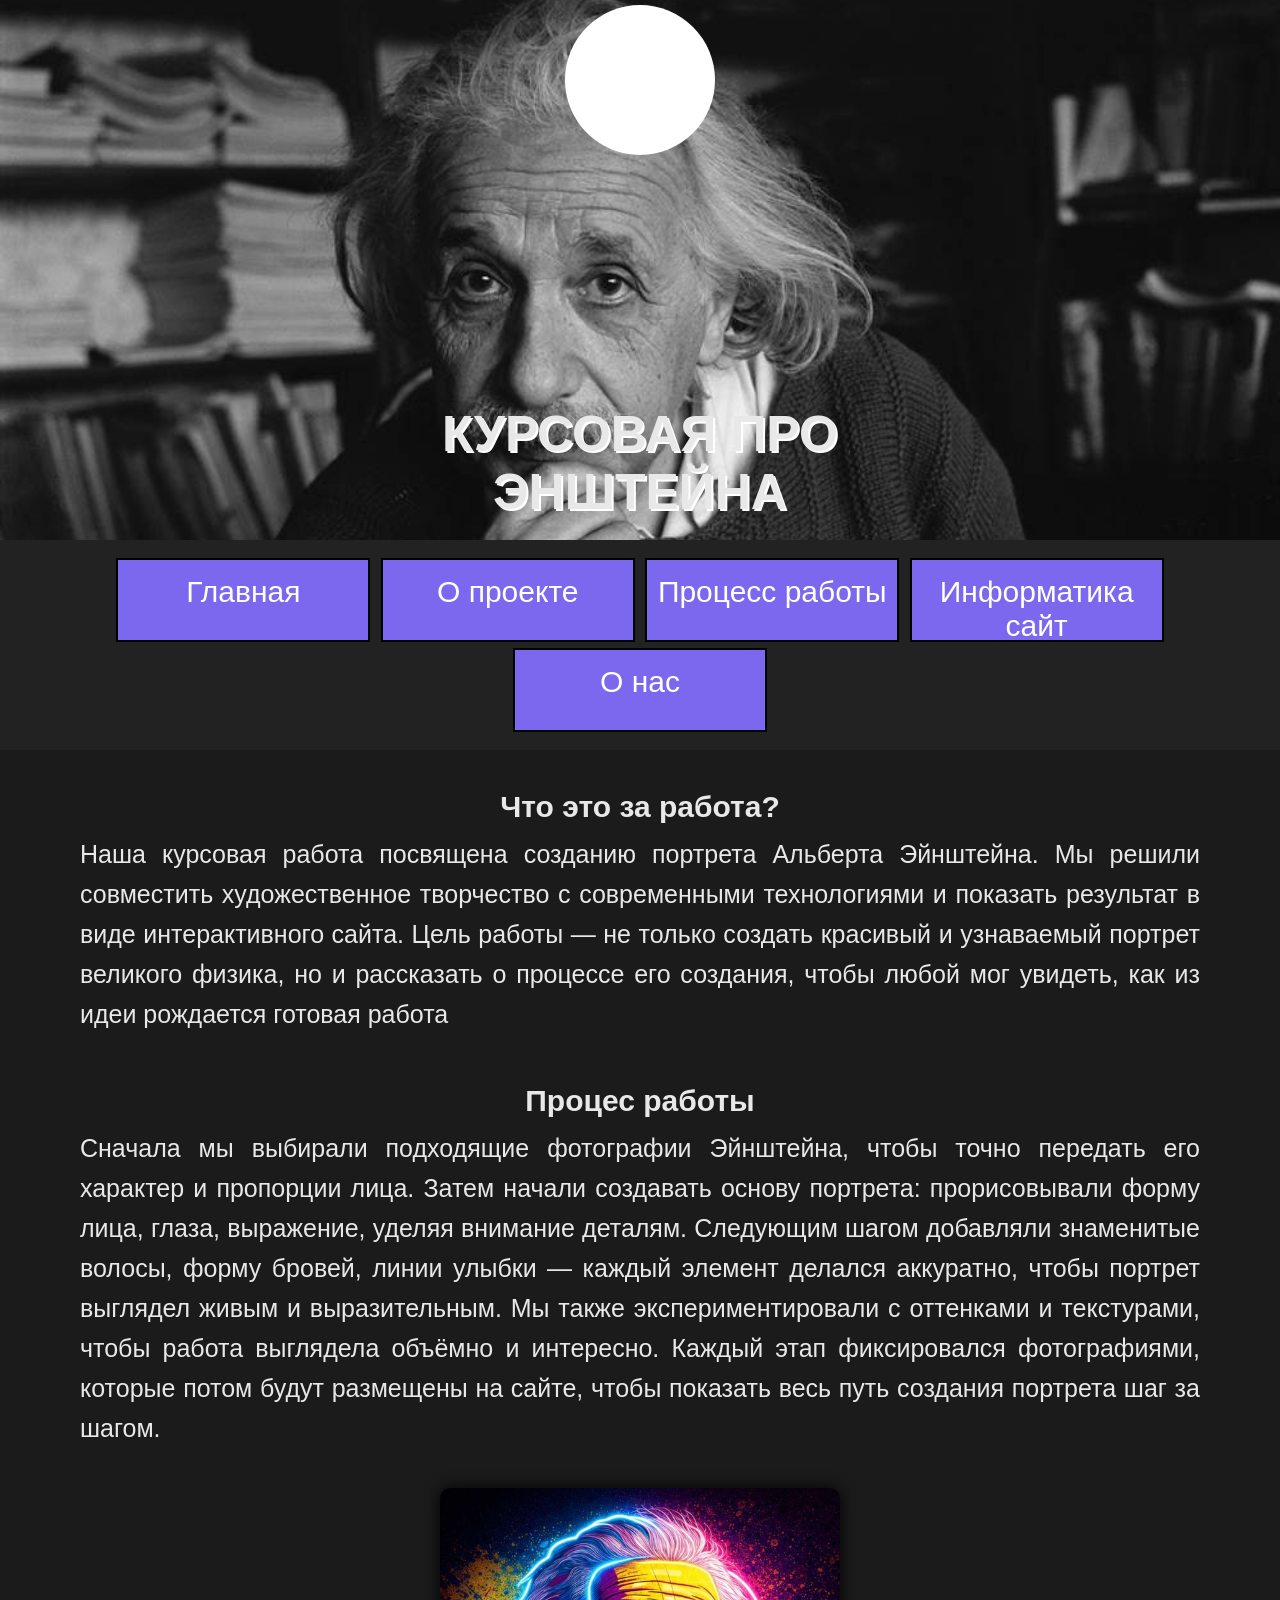
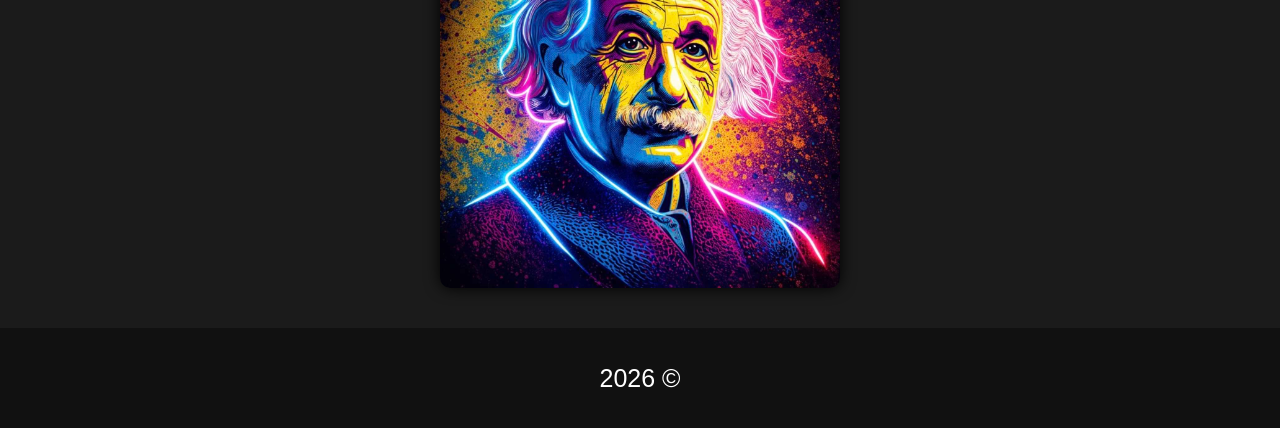
<file: index.html>
<!DOCTYPE html>
<html lang="lt">
    <head>
        <meta charset="UTF-8" />
        <title>Курсовая про Энштейна</title>
        <link href="style.css" type="text/css" rel="stylesheet">
    </head>
    <body>
        <header>
            <div class="baltas"><iframe src="https://lottie.host/embed/0d480e5c-32a3-4515-ab37-506a6af05c11/VQmAY30G4H.lottie"></iframe></div>
            <h1>Курсовая про Энштейна</h1>
        </header>
        
        <nav>
            <ul>
                <li><a href="index.html">Главная</a></li>
                <li><a href="Project.html">О проекте</a></li>
                <li><a href="proces.html">Процесс работы</a></li>
                <li><a href="information.html">Информатика сайт</a></li>
                <li><a href="Ending.html">О нас</a></li>
            </ul>
        </nav>
        
        <main>
           <h2>Что это за работа?</h2>
           
            <p>Наша курсовая работа посвящена созданию портрета Альберта Эйнштейна.
            Мы решили совместить художественное творчество с современными технологиями и показать результат в виде интерактивного сайта.
            Цель работы — не только создать красивый и узнаваемый портрет великого физика, но и рассказать о процессе его создания, чтобы любой мог увидеть, как из идеи рождается готовая работа</p>
            
            <h2>Процес работы</h2>
            
            <p>Сначала мы выбирали подходящие фотографии Эйнштейна, чтобы точно передать его характер и пропорции лица.
            Затем начали создавать основу портрета: прорисовывали форму лица, глаза, выражение, уделяя внимание деталям.
            Следующим шагом добавляли знаменитые волосы, форму бровей, линии улыбки — каждый элемент делался аккуратно, чтобы портрет выглядел живым и выразительным.
            Мы также экспериментировали с оттенками и текстурами, чтобы работа выглядела объёмно и интересно.
            Каждый этап фиксировался фотографиями, которые потом будут размещены на сайте, чтобы показать весь путь создания портрета шаг за шагом.</p>
            <img src="картина.jpg">
        </main>
        
        <footer>
        <p class="white">2026 &copy;</p>  
        </footer>
    </body>
</html>
</file>
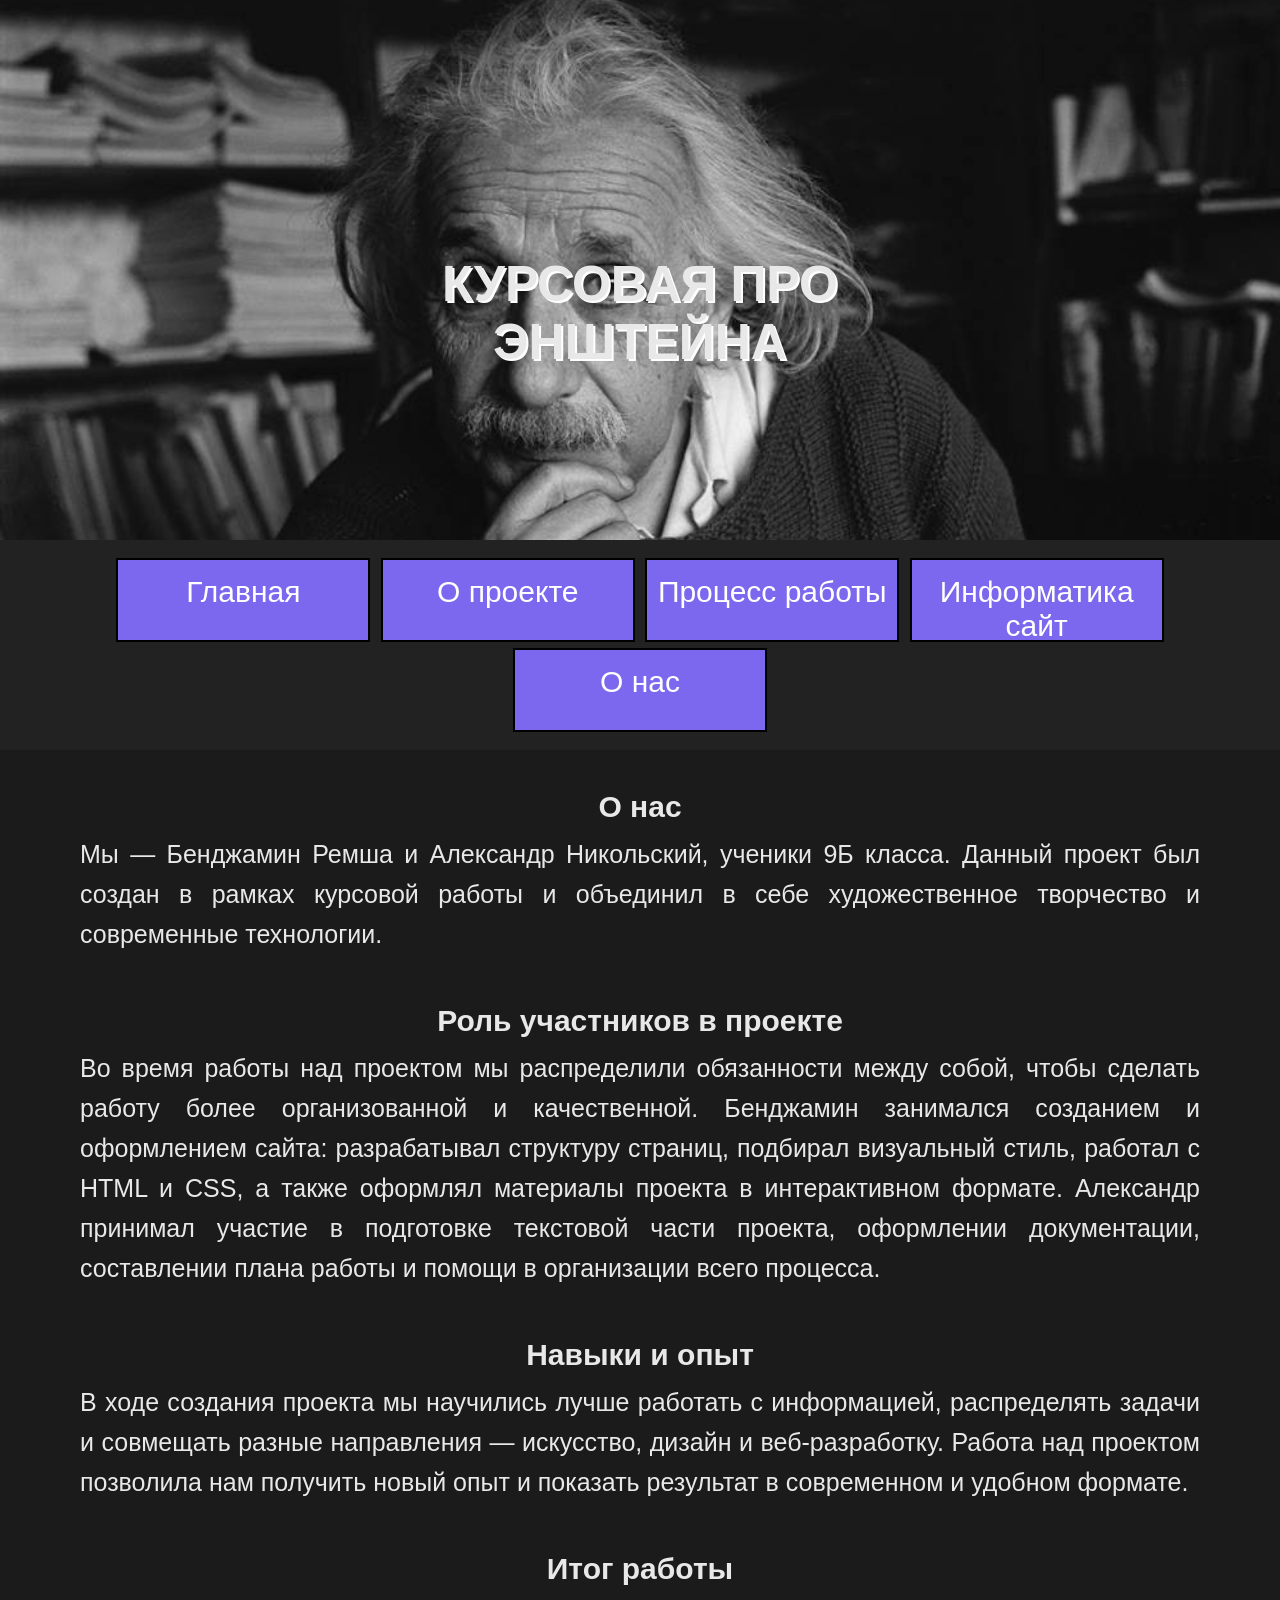
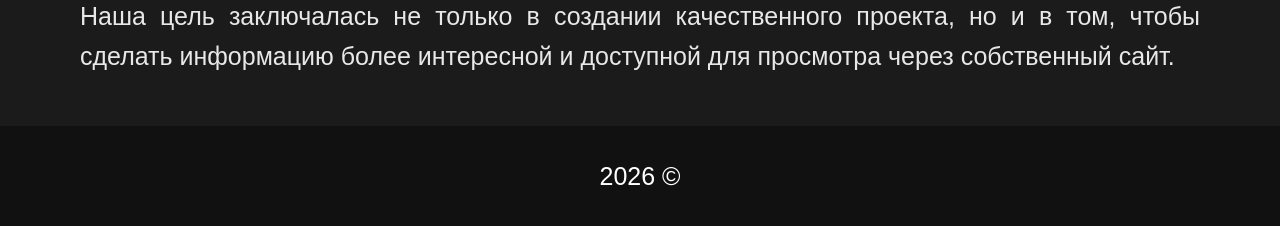
<file: Ending.html>
<!DOCTYPE html>
<html lang="en">
    <head>
        <meta charset="UTF-8" />
        <title>Title</title>
         <link href="style.css" type="text/css" rel="stylesheet">
    </head>
    <body>
        
       <header>
            <h1>Курсовая про Энштейна</h1>
        </header>
        
        <nav>
            <ul>
                <li><a href="index.html">Главная</a></li>
                <li><a href="Project.html">О проекте</a></li>
                <li><a href="proces.html">Процесс работы</a></li>
                <li><a href="information.html">Информатика сайт</a></li>
                <li><a href="Ending.html">О нас</a></li>
            </ul>
        </nav> 
        
        <main>
            
            <h2>О нас</h2>
            
            <p>
            Мы — Бенджамин Ремша и Александр Никольский, ученики 9Б класса.
            Данный проект был создан в рамках курсовой работы и объединил в себе художественное творчество и современные технологии.
            </p>
            
            <h2>Роль участников в проекте</h2>
            
            <p>Во время работы над проектом мы распределили обязанности между собой, чтобы сделать работу более организованной и качественной. Бенджамин занимался созданием и оформлением сайта: разрабатывал структуру страниц, подбирал визуальный стиль, работал с HTML и CSS, а также оформлял материалы проекта в интерактивном формате. Александр принимал участие в подготовке текстовой части проекта, оформлении документации, составлении плана работы и помощи в организации всего процесса.
            </p>
            
            <h2>Навыки и опыт</h2>
            
            <p>В ходе создания проекта мы научились лучше работать с информацией, распределять задачи и совмещать разные направления — искусство, дизайн и веб-разработку. Работа над проектом позволила нам получить новый опыт и показать результат в современном и удобном формате.
            </p>
            
            <h2>Итог работы</h2>
            
            <p>Наша цель заключалась не только в создании качественного проекта, но и в том, чтобы сделать информацию более интересной и доступной для просмотра через собственный сайт.</p>
            
            
        </main>
        
        
        
        <footer>
        <p class="white">2026 &copy;</p>  
        </footer>
        
        
    </body>
</html>
</file>
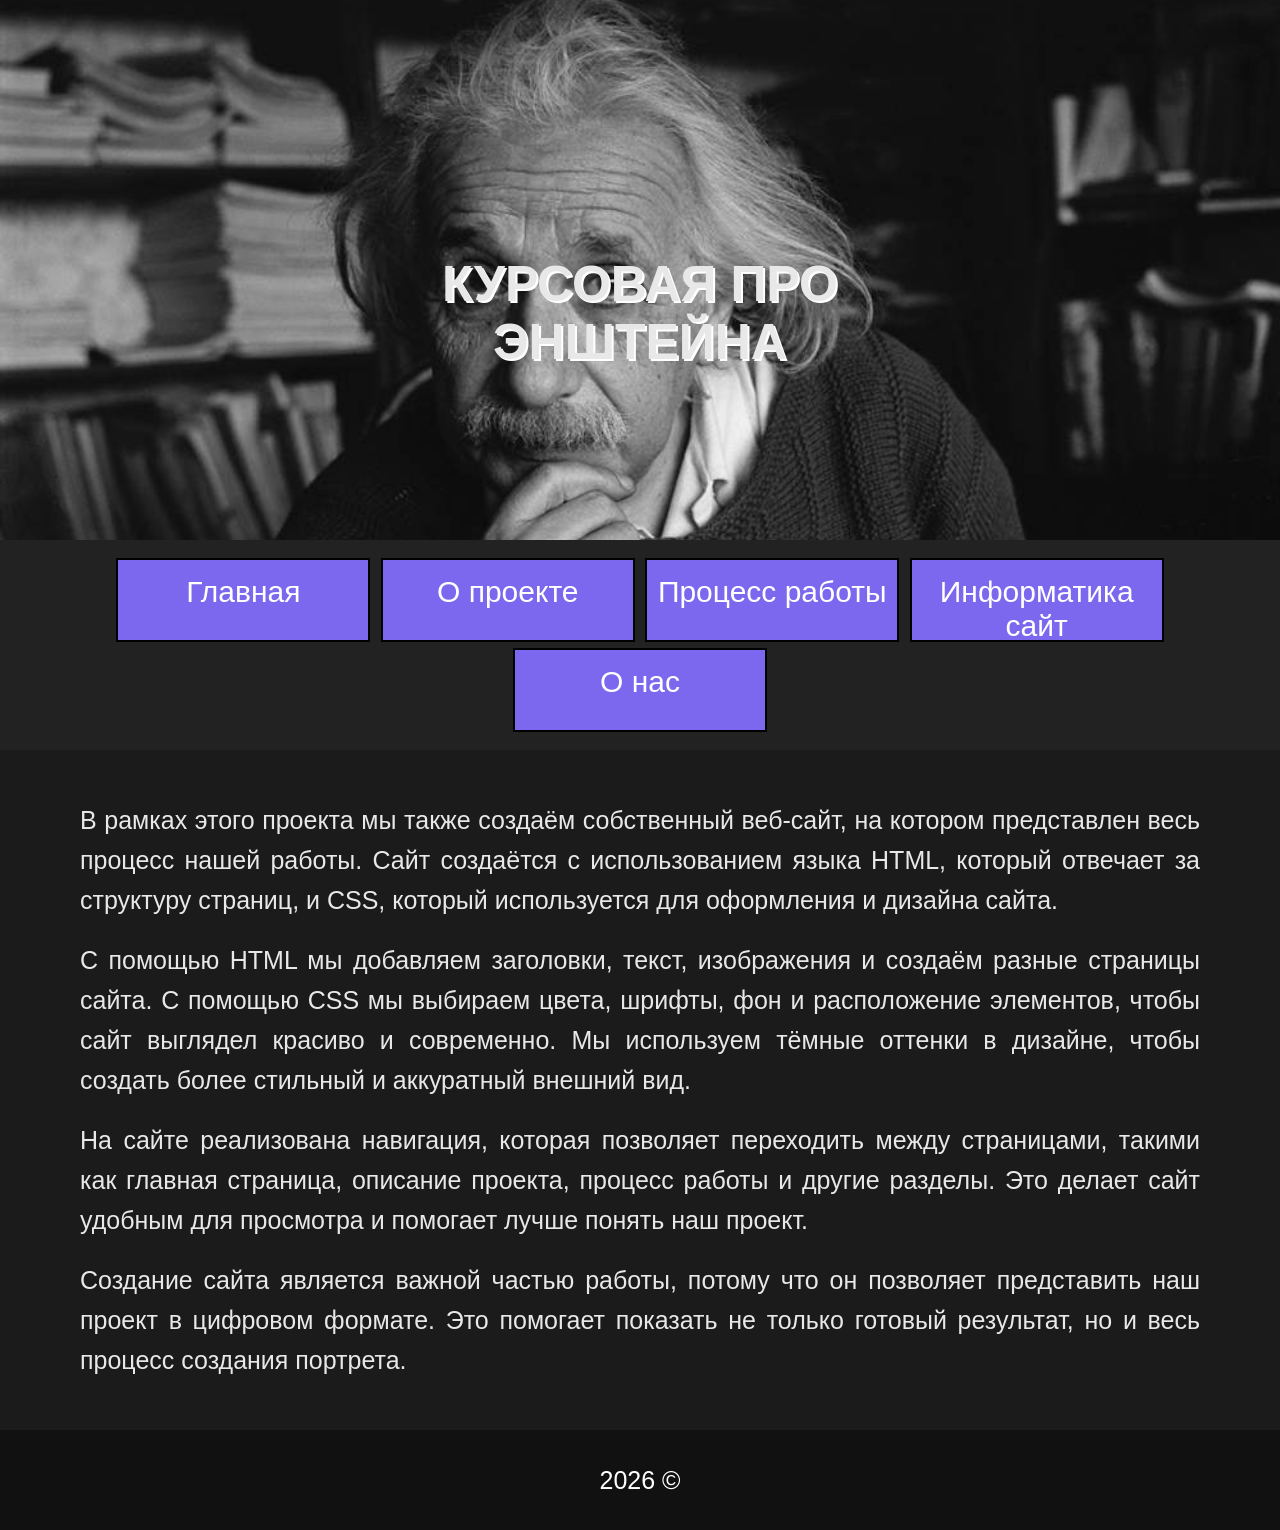
<file: information.html>
<!DOCTYPE html>
<html lang="en">
    <head>
        <meta charset="UTF-8" />
        <title>Title</title>
        <link href="style.css" type="text/css" rel="stylesheet">
        
    </head>
    <body>
        
        <header>
            <h1>Курсовая про Энштейна</h1>
        </header>
        
        <nav>
            <ul>
                <li><a href="index.html">Главная</a></li>
                <li><a href="Project.html">О проекте</a></li>
                <li><a href="proces.html">Процесс работы</a></li>
                <li><a href="information.html">Информатика сайт</a></li>
                <li><a href="Ending.html">О нас</a></li>
            </ul>
        </nav>
        
        <main>
            
           <h2></h2> 
            
            <p>В рамках этого проекта мы также создаём собственный веб-сайт, на котором представлен весь процесс нашей работы. Сайт создаётся с использованием языка HTML, который отвечает за структуру страниц, и CSS, который используется для оформления и дизайна сайта.</p>
            
            <p>С помощью HTML мы добавляем заголовки, текст, изображения и создаём разные страницы сайта. С помощью CSS мы выбираем цвета, шрифты, фон и расположение элементов, чтобы сайт выглядел красиво и современно. Мы используем тёмные оттенки в дизайне, чтобы создать более стильный и аккуратный внешний вид.</p>
            
            <p>На сайте реализована навигация, которая позволяет переходить между страницами, такими как главная страница, описание проекта, процесс работы и другие разделы. Это делает сайт удобным для просмотра и помогает лучше понять наш проект.</p>
            
            <p>Создание сайта является важной частью работы, потому что он позволяет представить наш проект в цифровом формате. Это помогает показать не только готовый результат, но и весь процесс создания портрета.</p>
            
            
            
            
            
            
            
        </main>
        
        <footer>
            <p class="white">2026 &copy;</p>
        </footer>
        
        
        
        
    </body>
</html>
</file>
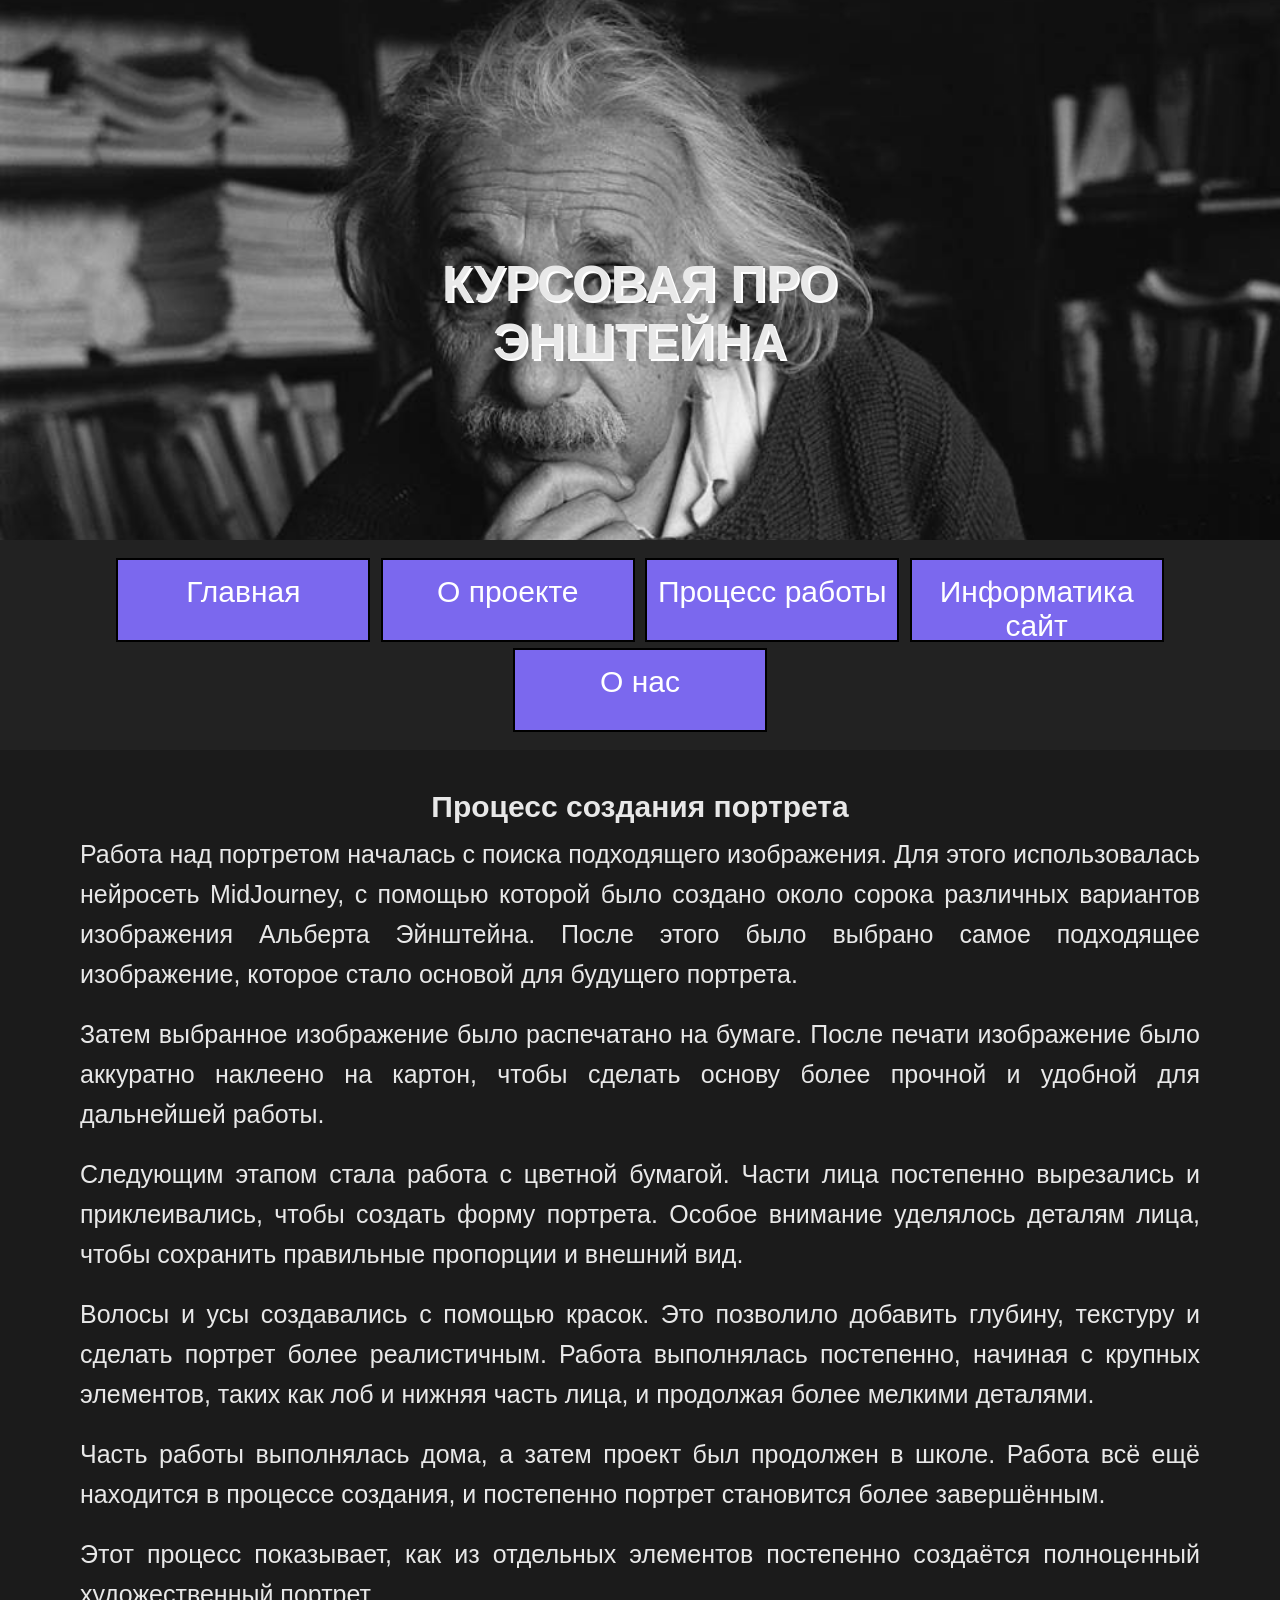
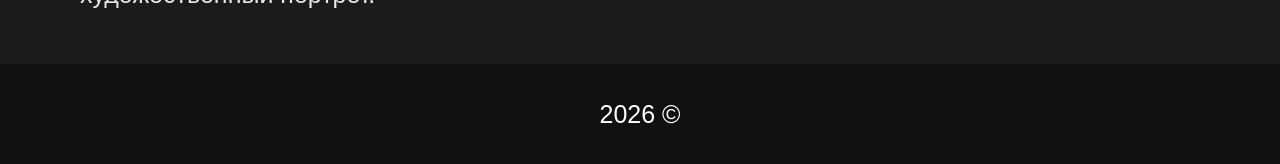
<file: proces.html>
<!DOCTYPE html>
<html lang="en">
    <head>
        <meta charset="UTF-8" />
        <title>Title</title>
         <link href="style.css" type="text/css" rel="stylesheet">
    </head>
    <body>
        
        <header>
            <h1>Курсовая про Энштейна</h1>
        </header>
        
        <nav>
            <ul>
                <li><a href="index.html">Главная</a></li>
                <li><a href="Project.html">О проекте</a></li>
                <li><a href="proces.html">Процесс работы</a></li>
                <li><a href="information.html">Информатика сайт</a></li>
                <li><a href="Ending.html">О нас</a></li>
            </ul>
        </nav>
        
        <main>
       <h2>Процесс создания портрета</h2>
       
       <p>Работа над портретом началась с поиска подходящего изображения. Для этого использовалась нейросеть MidJourney, с помощью которой было создано около сорока различных вариантов изображения Альберта Эйнштейна. После этого было выбрано самое подходящее изображение, которое стало основой для будущего портрета.</p>
       
       <p>Затем выбранное изображение было распечатано на бумаге. После печати изображение было аккуратно наклеено на картон, чтобы сделать основу более прочной и удобной для дальнейшей работы.</p>
       
       <p>Следующим этапом стала работа с цветной бумагой. Части лица постепенно вырезались и приклеивались, чтобы создать форму портрета. Особое внимание уделялось деталям лица, чтобы сохранить правильные пропорции и внешний вид.</p>
       
       <p>Волосы и усы создавались с помощью красок. Это позволило добавить глубину, текстуру и сделать портрет более реалистичным. Работа выполнялась постепенно, начиная с крупных элементов, таких как лоб и нижняя часть лица, и продолжая более мелкими деталями.</p>
       
       <p>Часть работы выполнялась дома, а затем проект был продолжен в школе. Работа всё ещё находится в процессе создания, и постепенно портрет становится более завершённым.</p>
       
       <p>Этот процесс показывает, как из отдельных элементов постепенно создаётся полноценный художественный портрет.</p>
       
       
       
       
        </main>
        
        <footer>
        <p class="white">2026 &copy;</p>  
        </footer>
        
        
        
        
        
        
        
        
        
        
        
    </body>
</html>
</file>
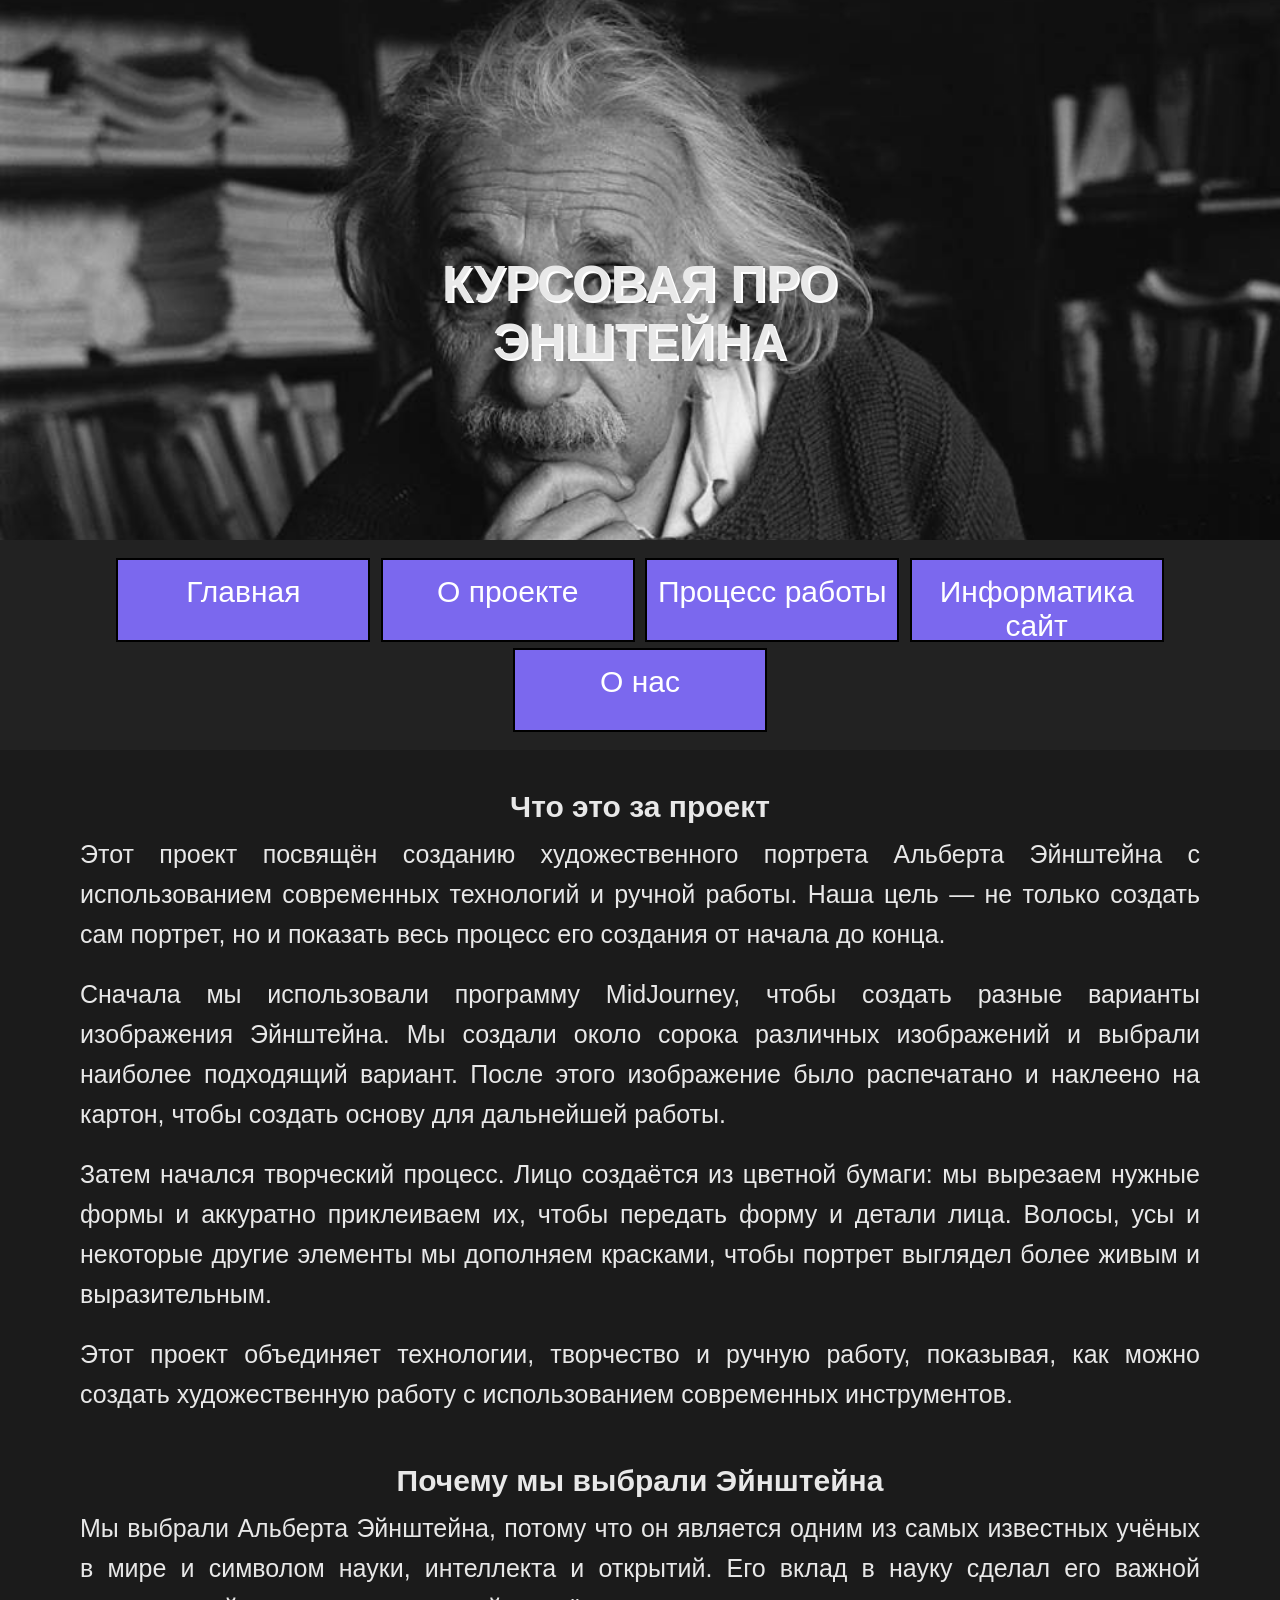
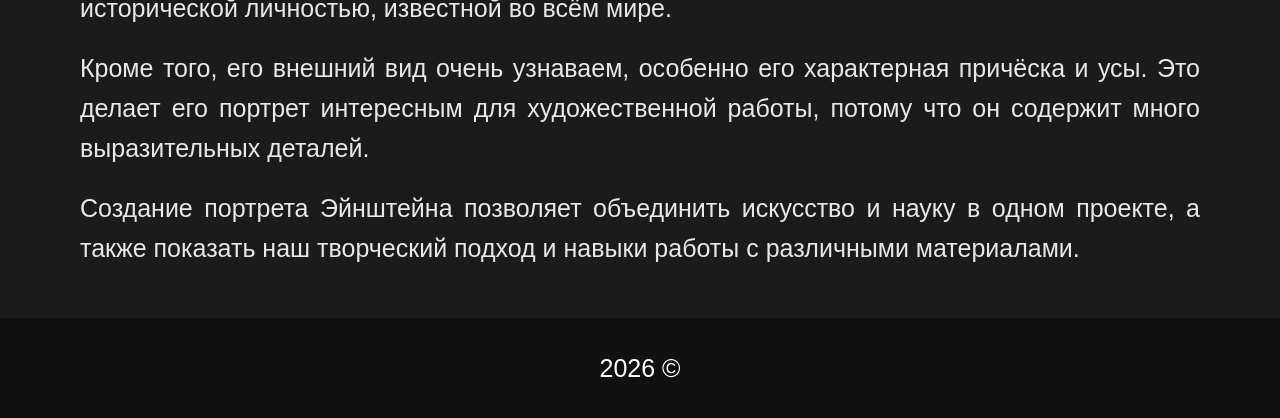
<file: Project.html>
<!DOCTYPE html>
<html lang="en">
    <head>
        <meta charset="UTF-8" />
        <title>Title</title>
        <link href="style.css" type="text/css" rel="stylesheet">
    </head>
    <body>
        
        <header>
            <h1>Курсовая про Энштейна</h1>
        </header>
        
        <nav>
            <ul>
                <li><a href="index.html">Главная</a></li>
                <li><a href="Project.html">О проекте</a></li>
                <li><a href="proces.html">Процесс работы</a></li>
                <li><a href="information.html">Информатика сайт</a></li>
                <li><a href="Ending.html">О нас</a></li>
            </ul>
        </nav>
        
        <main>
            <h2>Что это за проект</h2>
            <p>Этот проект посвящён созданию художественного портрета Альберта Эйнштейна с использованием современных технологий и ручной работы. Наша цель — не только создать сам портрет, но и показать весь процесс его создания от начала до конца.</p>
            
            <p>Сначала мы использовали программу MidJourney, чтобы создать разные варианты изображения Эйнштейна. Мы создали около сорока различных изображений и выбрали наиболее подходящий вариант. После этого изображение было распечатано и наклеено на картон, чтобы создать основу для дальнейшей работы.</p>
            
            <p>Затем начался творческий процесс. Лицо создаётся из цветной бумаги: мы вырезаем нужные формы и аккуратно приклеиваем их, чтобы передать форму и детали лица. Волосы, усы и некоторые другие элементы мы дополняем красками, чтобы портрет выглядел более живым и выразительным.</p>
            
            <p>Этот проект объединяет технологии, творчество и ручную работу, показывая, как можно создать художественную работу с использованием современных инструментов.</p>
            
            
            <h2>Почему мы выбрали Эйнштейна</h2>
            <p>Мы выбрали Альберта Эйнштейна, потому что он является одним из самых известных учёных в мире и символом науки, интеллекта и открытий. Его вклад в науку сделал его важной исторической личностью, известной во всём мире.</p>
            
            <p>Кроме того, его внешний вид очень узнаваем, особенно его характерная причёска и усы. Это делает его портрет интересным для художественной работы, потому что он содержит много выразительных деталей.</p>
            
            <p>Создание портрета Эйнштейна позволяет объединить искусство и науку в одном проекте, а также показать наш творческий подход и навыки работы с различными материалами.</p>
            
            
        </main>
        
        <footer>
        <p class="white">2026 &copy;</p>  
        </footer>
        
        
        
        
        
        
        
        
    </body>
</html>
</file>
<file: style.css>
*{
    margin: 0;
    padding: 0;
    box-sizing: border-box;
}

body{
background-color:#1b1b1b;
color:#e8e8e8;
font-family: Arial, sans-serif;
margin:0;
}

header{
    width: 100%;
    height: 60vh;
    background-image: url(pav1.jpg);
    background-position: center;
    background-size: cover;
    background-repeat: no-repeat;
    background-attachment: fixed;
    padding: 5px;
}

.baltas{
    width: 150px;
    height: 150px;
    background-color: #fff;
    border-radius: 100%;
    margin: 0 auto;
}

.baltas iframe{
    width: 100%;
    height: 100%;
    border-radius: 100%;
    border: none;
}

h1{
    text-align: center;
    width: 450px;
    height: 150px;
    font-size: 50px;
    margin: 250px auto;
    text-transform: uppercase;
    text-shadow: 2px 2px #fff;
}

nav{
    width: 100%;
    background-color: #222;
    height: auto;
    padding:15px; 
}

ul{
    width: 100%;
    text-align: center;
    color: brown;
}

li{
    outline: 2px solid black;
    display: inline-block;
    width: 250px;
    height: 80px;
    background-color: mediumslateblue;
    vertical-align: top;
    margin: 5px;
}

a{
    display: block;
    width: 250px;
    height: 80px;
    text-decoration: none;
    color: #fff;
    font-size: 30px;
    padding-top: 15px;
    
}

h2{
    text-align: center;
    font-size: 30px;
    margin-top: 40px;
    
}

p{
    font-size: 25px;
    text-align: justify;
    padding: 10px 80px;
    line-height: 1.6;
}

main{
    text-align: center;
}

img{
    display: block;
    margin: 30px auto;
    border-radius: 10px;
    box-shadow: 0 0 15px black;
    width: 400px;
    height: 400px;
}

footer{
    background-color: #111;
    text-align: center;
    padding: 20px;
    margin-top: 40px;
}

.white{
    color: #fff;
    text-align: center;
}

a:hover{
    background-color: #836fff;
}
</file>
